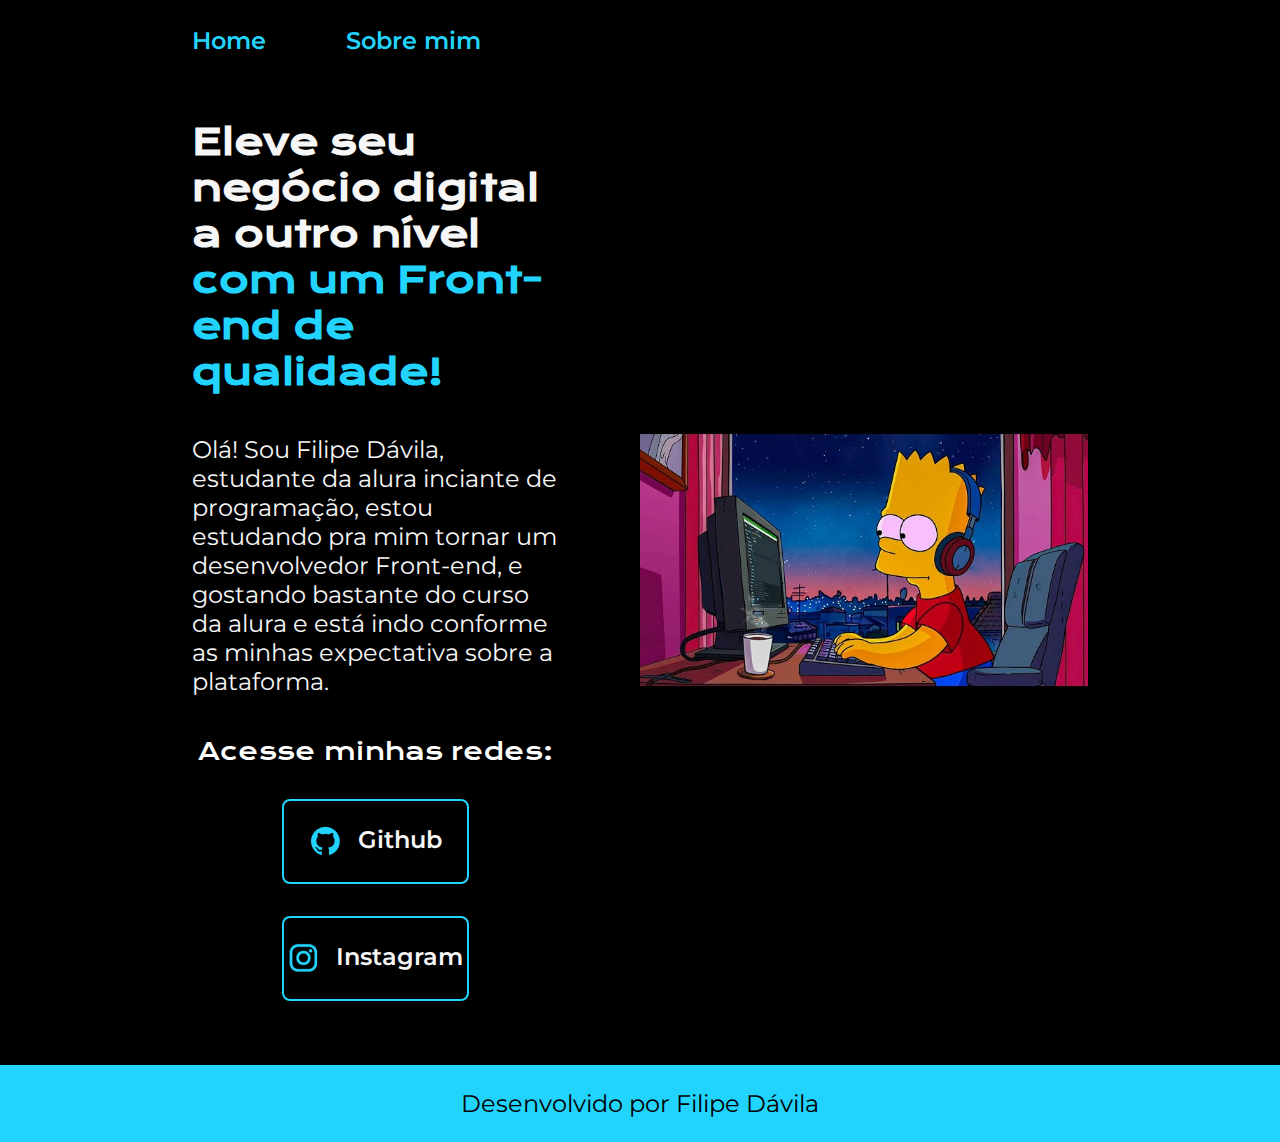
<file: index.html>
<!DOCTYPE html>
<html lang="pt-br">
<head>
    <meta charset="UTF-8">
    <meta http-equiv="X-UA-Compatible" content="IE=edge">
    <meta name="viewport" content="width=device-width, initial-scale=1.0">
    <title>Portfolio</title>
    <link rel="stylesheet" href="./styles/style.css">
</head>
<body>
    <header class="cabecalho">
        <nav class="cabecalho__menu">
            <a class="cabecalho__menu__link" href="index.html">Home</a>
            <a class="cabecalho__menu__link" href="about.html">Sobre mim</a>
        </nav>
    </header>
    <main class="apresentacao">
        <section class="apresentacao__conteudo">
            <h1 class="apresentacao__conteudo__titulo">Eleve seu negócio digital a outro nível <strong class="titulo-destaque">com um Front-end de qualidade!</strong></h1>
            <p class="apresentacao__conteudo__texto">Olá! Sou Filipe Dávila, estudante da alura inciante de programação, estou estudando <span class="destaque-paragrafo">pra mim tornar um desenvolvedor Front-end</span>, 
            e gostando bastante do curso da alura e está indo conforme as minhas expectativa sobre a plataforma.</p>
            <div class="apresentacao__links">
                <h2 class="apresentacao__links__subtitulo">Acesse minhas redes:</h2>
                <a class="apresentacao__links__navegacao" href="https://github.com/Filiped012">
                <img src="./assets/github.png">
                    Github
                </a>
                <a class="apresentacao__links__navegacao" href="https://instagram.com/filipedavila_">
                    <img src="./assets/instagram.png">
                    Instagram
                </a>
            </div>
        </section>
        <img class="apresentacao__imagem" src="./assets/bart-tecnico-de-ti.jpg" alt="bart no computador codando">
    </main>
    <footer class="rodape">
        <p>Desenvolvido por Filipe Dávila</p>
    </footer>
</body>
</html>
</file>
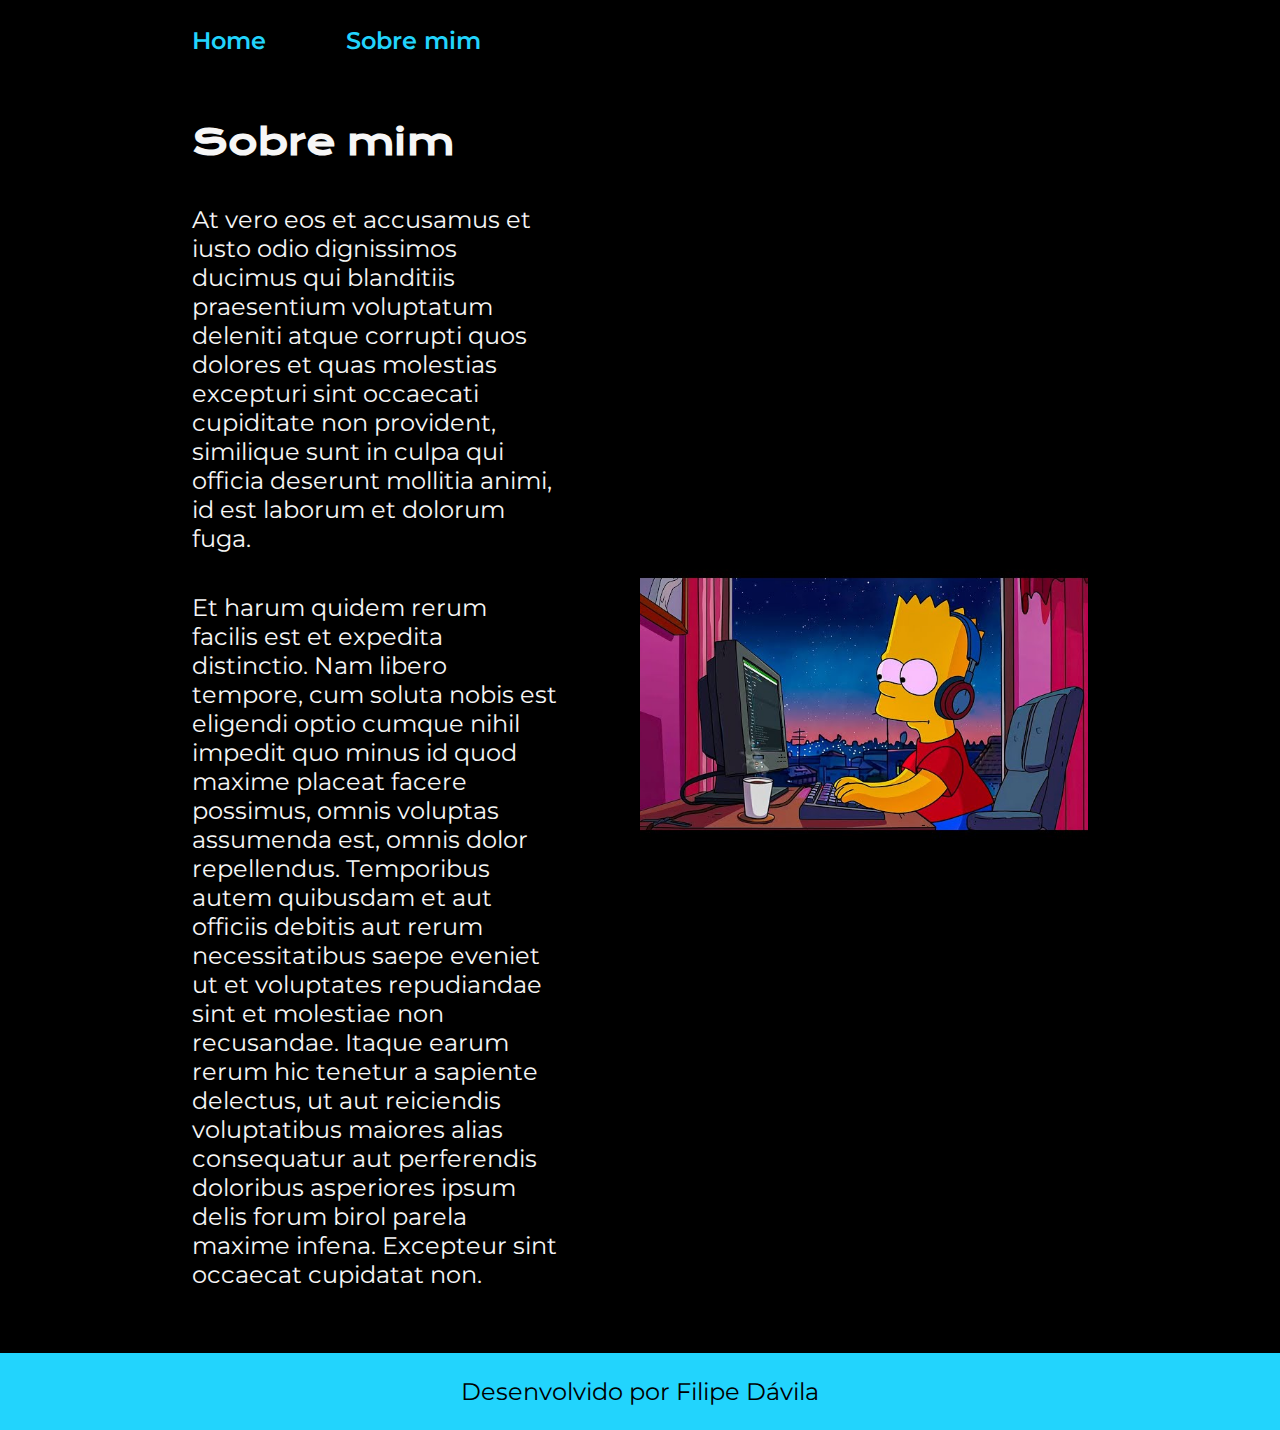
<file: about.html>
<!DOCTYPE html>
<html lang="pt-br">
<head>
    <meta charset="UTF-8">
    <meta name="viewport" content="width=device-width, initial-scale=1.0">
    <title>Sobre mim</title>
    <link rel="stylesheet" href="./styles/style.css">
</head>
<body>
    <header class="cabecalho">
        <nav class="cabecalho__menu">
            <a class="cabecalho__menu__link" href="index.html">Home</a>
            <a class="cabecalho__menu__link" href="about.html">Sobre mim</a>
        </nav>
    </header>
    <main class="apresentacao">
        <section class="apresentacao__conteudo">
            <h1 class="apresentacao__conteudo__titulo">Sobre mim</h1>
            <p class="apresentacao__conteudo__texto">At vero eos et accusamus et iusto odio dignissimos ducimus qui blanditiis praesentium voluptatum deleniti atque corrupti quos dolores et quas molestias excepturi sint occaecati cupiditate non provident, similique sunt in culpa qui officia deserunt mollitia animi, id est laborum et dolorum fuga.</p>
            <p class="apresentacao__conteudo__texto">Et harum quidem rerum facilis est et expedita distinctio. Nam libero tempore, cum soluta nobis est eligendi optio cumque nihil impedit quo minus id quod maxime placeat facere possimus, omnis voluptas assumenda est, omnis dolor repellendus. Temporibus autem quibusdam et aut officiis debitis aut rerum necessitatibus saepe eveniet ut et voluptates repudiandae sint et molestiae non recusandae. Itaque earum rerum hic tenetur a sapiente delectus, ut aut reiciendis voluptatibus maiores alias consequatur aut perferendis doloribus asperiores ipsum delis forum birol parela maxime infena. Excepteur sint occaecat cupidatat non.</p>
        </section>
        <img class="apresentacao__imagem" src="./assets/bart-tecnico-de-ti.jpg" alt="bart no computador codando">
    </main>
    <footer class="rodape">
        <p>Desenvolvido por Filipe Dávila</p>
    </footer>
</body>
</html>
</file>
<file: styles/style.css>
@import url('https://fonts.googleapis.com/css2?family=Krona+One&family=Montserrat:wght@400;600&display=swap');

:root {
    --cor-primaria: #000000;
    --cor-secundaria: #f6f6f6;
    --cor-terciaria: #22d4fd;
    --cor-hover: #272727;

    --fonte-primaria: 'Krona One', sans-serif;
    --fonte-secundaria: 'Montserrat', sans-serif;
}

* {
    margin: 0;
    padding: 0;
}


body {
    /* height: 100vh; */
    box-sizing: border-box;
    background-color: var(--cor-primaria);
    color: var(--cor-secundaria);
}
.cabecalho {
    padding: 2% 0% 0% 15% ;
}

.cabecalho__menu {
    display: flex;
    gap: 80px;
}

.cabecalho__menu__link {
    font-family: var(--fonte-secundaria);
    font-size: 1.5rem;
    font-weight: 600;
    color: var(--cor-terciaria);
    text-decoration: none;
}


.apresentacao {
    padding: 5% 15%;
    display: flex;
    align-items: center;
    justify-content: space-between;
    gap: 82px;
}

.apresentacao__conteudo {
    width: 50%;
    display: flex;
    flex-direction: column;
    gap: 40px;
}

.apresentacao__conteudo__titulo {
    font-size: 2.25rem;
    font-family: var(--fonte-primaria);
}

.titulo-destaque {
    color: var(--cor-terciaria);
}

.apresentacao__conteudo__texto {
    font-size: 1.5rem;
    font-family: var(--fonte-secundaria);
}

.apresentacao__links {
    display: flex;
    flex-direction: column;
    justify-content: space-between;
    align-items: center;
    gap: 32px;
}

.apresentacao__links__subtitulo {
    color: #ffff;
    font-family: var(--fonte-primaria);   
    font-weight: 400;
    font-size: 1.5rem;
}

.apresentacao__links__navegacao {
    /* background-color: #22D4FD; */
    display: flex;
    justify-content: center;
    gap: 16px;
    border: 2px solid var(--cor-terciaria);
    width: 50%;
    text-align: center;
    border-radius: 8px;
    font-size: 1.5rem;
    font-weight: 600;
    padding: 24.5px 0;
    text-decoration: none;
    color: var(--cor-secundaria);
    font-family: var(--fonte-secundaria);
}

.apresentacao__links__navegacao:hover {
    background-color: var(--cor-hover);
}

.apresentacao__imagem {
    width: 50%;
}

.rodape {
    padding: 24px;
    color: var(--cor-primaria);
    background-color: var(--cor-terciaria);
    text-align: center;
    font-family: var(--fonte-secundaria);
    font-size: 1.5rem;
    font-weight: 400;
}

@media (max-width: 1200px) {
    .cabecalho {
        padding: 10%;
    }

    .cabecalho__menu {
        justify-content: center;
    }

    .apresentacao {
        flex-direction: column-reverse;
        padding: 5%;
    }
    
    .apresentacao__conteudo {
        width: auto;
    }
}
</file>
